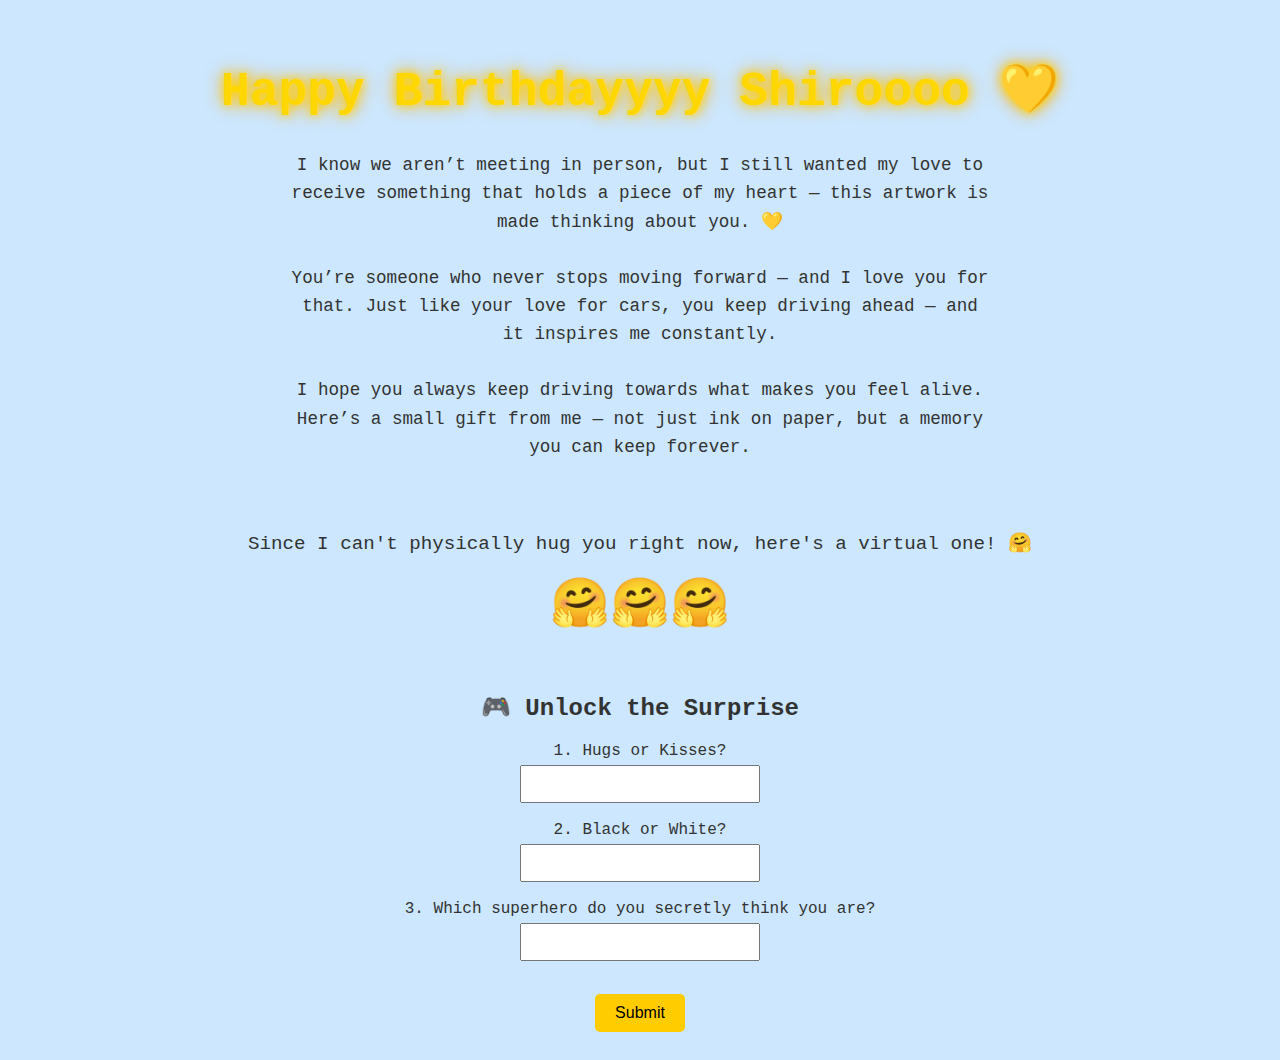
<file: index.html>
<!DOCTYPE html>
<html lang="en">
<head>
  <meta charset="UTF-8" />
  <meta name="viewport" content="width=device-width, initial-scale=1.0" />
  <title>Shiroo's Birthday Garage</title>
  <link rel="stylesheet" href="style.css">
</head>
<body>

  <div class="garage-door" id="garage">
    <h1 class="glow">Happy Birthdayyyy Shiroooo 💛</h1>
    <p class="intro">
      I know we aren’t meeting in person, but I still wanted my love to receive something that holds a piece of my heart — this artwork is made thinking about you. 💛<br><br>
      You’re someone who never stops moving forward — and I love you for that. Just like your love for cars, you keep driving ahead — and it inspires me constantly.<br><br>
      I hope you always keep driving towards what makes you feel alive. Here’s a small gift from me — not just ink on paper, but a memory you can keep forever.
    </p>
  </div>

  <div class="hug-animation">
    <p>Since I can't physically hug you right now, here's a virtual one! 🤗</p>
    <div class="hug">🤗🤗🤗</div>
  </div>

  <div class="quiz-section">
    <h2>🎮 Unlock the Surprise</h2>
    <form id="quizForm">
      <label>1. Hugs or Kisses?<br><input type="text" name="q1" required></label><br><br>
      <label>2. Black or White?<br><input type="text" name="q2" required></label><br><br>
      <label>3. Which superhero do you secretly think you are?<br><input type="text" name="q3" required></label><br><br>
      <button type="submit">Submit</button>
    </form>
    <div id="result" style="display:none;">
      <p>Correct! 🎉 Unlocking your surprise... (more art, audio, video, and love will appear here!)</p>
    </div>
  </div>

  <script src="script.js"></script>
</body>
</html>
</file>
<file: style.css>
body {
  background-color: #cce7ff; /* Sky blue */
  font-family: 'Courier New', Courier, monospace;
  text-align: center;
  padding: 20px;
  color: #333;
}

.garage-door {
  animation: openGarage 2s ease-out forwards;
  overflow: hidden;
}

@keyframes openGarage {
  0% { max-height: 0; opacity: 0; }
  100% { max-height: 1000px; opacity: 1; }
}

.glow {
  font-size: 3rem;
  color: gold;
  text-shadow: 0 0 10px gold, 0 0 20px orange;
  animation: glow 2s infinite alternate;
}

@keyframes glow {
  from { text-shadow: 0 0 10px gold; }
  to { text-shadow: 0 0 20px orange; }
}

.intro {
  max-width: 700px;
  margin: 20px auto;
  font-size: 1.1rem;
  line-height: 1.6;
}

.hug-animation {
  margin-top: 50px;
  font-size: 1.2rem;
}

.hug {
  font-size: 3rem;
  animation: hugMove 0.8s infinite alternate ease-in-out;
}

@keyframes hugMove {
  from { transform: scale(1); }
  to { transform: scale(1.3); }
}

.quiz-section {
  margin-top: 60px;
}

.quiz-section input {
  padding: 8px;
  font-size: 1rem;
  width: 220px;
  margin-top: 5px;
}

.quiz-section button {
  margin-top: 15px;
  padding: 10px 20px;
  font-size: 1rem;
  background-color: #ffcc00;
  border: none;
  border-radius: 5px;
  cursor: pointer;
}

.quiz-section button:hover {
  background-color: #ffaa00;
}

#result {
  margin-top: 20px;
  font-weight: bold;
  font-size: 1.2rem;
  color: green;
}
</file>
